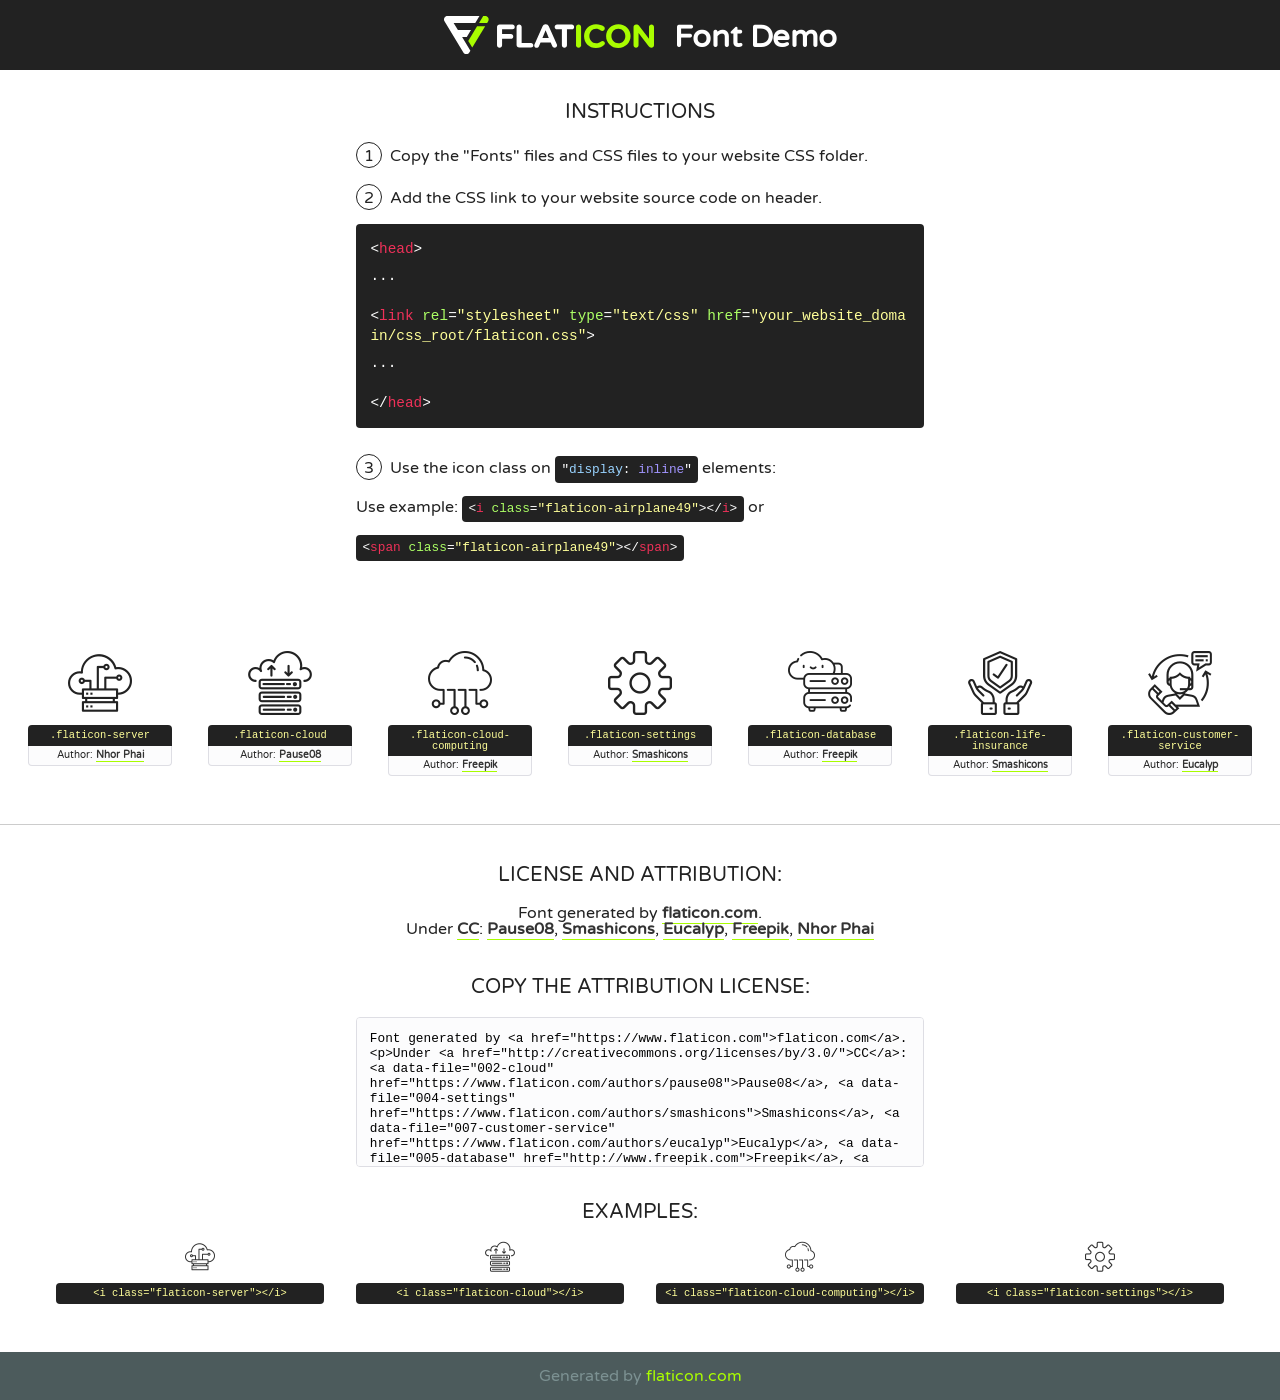
<file: assets/fonts/flaticon/font/flaticon.html>
<!DOCTYPE html>
<!--
  Flaticon icon font: Flaticon
  Creation date: 07/05/2019 06:52
-->
<html>
<!DOCTYPE html>
<html>

<head>
    <title>Flaticon WebFont</title>
    <link href="http://fonts.googleapis.com/css?family=Varela+Round" rel="stylesheet" type="text/css" />
    <link rel="stylesheet" type="text/css" href="flaticon.css">
    <meta charset="UTF-8">
    <style>
    html, body, div, span, applet, object, iframe,
    h1, h2, h3, h4, h5, h6, p, blockquote, pre,
    a, abbr, acronym, address, big, cite, code,
    del, dfn, em, img, ins, kbd, q, s, samp,
    small, strike, strong, sub, sup, tt, var,
    b, u, i, center,
    dl, dt, dd, ol, ul, li,
    fieldset, form, label, legend,
    table, caption, tbody, tfoot, thead, tr, th, td,
    article, aside, canvas, details, embed, 
    figure, figcaption, footer, header, hgroup, 
    menu, nav, output, ruby, section, summary,
    time, mark, audio, video {
        margin: 0;
        padding: 0;
        border: 0;
        font-size: 100%;
        font: inherit;
        vertical-align: baseline;
    }
    /* HTML5 display-role reset for older browsers */
    article, aside, details, figcaption, figure, 
    footer, header, hgroup, menu, nav, section {
        display: block;
    }
    body {
        line-height: 1;
    }
    ol, ul {
        list-style: none;
    }
    blockquote, q {
        quotes: none;
    }
    blockquote:before, blockquote:after,
    q:before, q:after {
        content: '';
        content: none;
    }
    table {
        border-collapse: collapse;
        border-spacing: 0;
    }
    body {
        font-family: 'Varela Round', Helvetica, Arial, sans-serif;
        font-size: 16px;
        color: #222;
    }
    a {
        color: #333;
        border-bottom: 1px solid #a9fd00;
        font-weight: bold;
        text-decoration: none;
    }
    * {
        -moz-box-sizing: border-box;
        -webkit-box-sizing: border-box;
        box-sizing: border-box;
        margin: 0;
        padding: 0;
    }
    [class^="flaticon-"]:before, [class*=" flaticon-"]:before, [class^="flaticon-"]:after, [class*=" flaticon-"]:after {
        font-family: Flaticon;
        font-size: 30px;
        font-style: normal;
        margin-left: 20px;
        color: #333;
    }
    .wrapper {
        max-width: 600px;
        margin: auto;
        padding: 0 1em;
    }
    .title {
        font-size: 1.25em;
        text-align: center;
        margin-bottom: 1em;
        text-transform: uppercase;
    }
    header {
        text-align: center;
        background-color: #222;
        color: #fff;
        padding: 1em;
    }
    header .logo {
        width: 210px;
        height: 38px;
        display: inline-block;
        vertical-align: middle;
        margin-right: 1em;
        border: none;
    }
    header strong {
        font-size: 1.95em;
        font-weight: bold;
        vertical-align: middle;
        margin-top: 5px;
        display: inline-block;
    }
    .demo {
        margin: 2em auto;
        line-height: 1.25em;
    }
    .demo ul li {
        margin-bottom: 1em;
    }
    .demo ul li .num {
        color: #222;
        border-radius: 20px;
        display: inline-block;
        width: 26px;
        padding: 3px;
        height: 26px;
        text-align: center;
        margin-right: 0.5em;
        border: 1px solid #222;
    }
    .demo ul li code {
        background-color: #222;
        border-radius: 4px;
        padding: 0.25em 0.5em;
        display: inline-block;
        color: #fff;
        font-family: Consolas,Monaco,Lucida Console,Liberation Mono,DejaVu Sans Mono,Bitstream Vera Sans Mono,Courier New, monospace;
        font-weight: lighter;
        margin-top: 1em;
        font-size: 0.8em;
        word-break: break-all;
    }
    .demo ul li code.big {
        padding: 1em;
        font-size: 0.9em;
    }
    .demo ul li code .red {
        color: #EF3159;
    }
    .demo ul li code .green {
        color: #ACFF65;
    }
    .demo ul li code .yellow {
        color: #FFFF99;
    }
    .demo ul li code .blue {
        color: #99D3FF;
    }
    .demo ul li code .purple {
        color: #A295FF;
    }
    .demo ul li code .dots {
        margin-top: 0.5em;
        display: block;
    }
    #glyphs {
        border-bottom: 1px solid #ccc;
        padding: 2em 0;
        text-align: center;
    }
    .glyph {
        display: inline-block;
        width: 9em;
        margin: 1em;
        text-align: center;
        vertical-align: top;
        background: #FFF;
    }
    .glyph .glyph-icon {
        padding: 10px;
        display: block;
        font-family:"Flaticon";
        font-size: 64px;
        line-height: 1;
    }
    .glyph .glyph-icon:before {
        font-size: 64px;
        color: #222;
        margin-left: 0;
    }
    .class-name {
        font-size: 0.65em;
        background-color: #222;
        color: #fff;
        border-radius: 4px 4px 0 0;
        padding: 0.5em;
        color: #FFFF99;
        font-family: Consolas,Monaco,Lucida Console,Liberation Mono,DejaVu Sans Mono,Bitstream Vera Sans Mono,Courier New, monospace;
    }
    .author-name {
        font-size: 0.6em;
        background-color: #fcfcfd;
        border: 1px solid #DEDEE4;
        border-top: 0;
        border-radius: 0 0 4px 4px;
        padding: 0.5em;
    }
    .class-name:last-child {
        font-size: 10px;
        color:#888;
    }
    .class-name:last-child a {
        font-size: 10px;
        color:#555;
    }
    .class-name:last-child a:hover {
        color:#a9fd00;
    }
    .glyph > input {
        display: block;
        width: 100px;
        margin: 5px auto;
        text-align: center;
        font-size: 12px;
        cursor: text;
    }
    .glyph > input.icon-input {
        font-family:"Flaticon";
        font-size: 16px;
        margin-bottom: 10px;
    }
    .attribution .title {
        margin-top: 2em;
    }
    .attribution textarea {
        background-color: #fcfcfd;
        padding: 1em;
        border: none;
        box-shadow: none;
        border: 1px solid #DEDEE4;
        border-radius: 4px;
        resize: none;
        width: 100%;
        height: 150px;
        font-size: 0.8em;
        font-family: Consolas,Monaco,Lucida Console,Liberation Mono,DejaVu Sans Mono,Bitstream Vera Sans Mono,Courier New, monospace;
        -webkit-appearance: none;
    }
    .iconsuse {
        margin: 2em auto;
        text-align: center;
        max-width: 1200px;
    }
    .iconsuse:after {
        content: '';
        display: table;
        clear: both;
    }
    .iconsuse .image {
        float: left;
        width: 25%;
        padding: 0 1em;
    }
    .iconsuse .image p {
        margin-bottom: 1em;
    }
    .iconsuse .image span {
        display: block;
        font-size: 0.65em;
        background-color: #222;
        color: #fff;
        border-radius: 4px;
        padding: 0.5em;
        color: #FFFF99;
        margin-top: 1em;
        font-family: Consolas,Monaco,Lucida Console,Liberation Mono,DejaVu Sans Mono,Bitstream Vera Sans Mono,Courier New, monospace;
    }
    #footer {
        text-align: center;
        background-color: #4C5B5C;
        color: #7c9192;
        padding: 1em;
    }
    #footer a {
        border: none;
        color: #a9fd00;
        font-weight: normal;
    }
    @media (max-width: 960px) {
        .iconsuse .image {
            width: 50%;
        }
    }
    @media (max-width: 560px) {
        .iconsuse .image {
            width: 100%;
        }
    }
    </style>
</head>

<body class="characters-off">

    <header>
        <a href="https://www.flaticon.com" target="_blank" class="logo">
            <svg version="1.1" xmlns="http://www.w3.org/2000/svg" xmlns:xlink="http://www.w3.org/1999/xlink" xmlns:a="http://ns.adobe.com/AdobeSVGViewerExtensions/3.0/" viewBox="0 0 560.875 102.036" enable-background="new 0 0 560.875 102.036" xml:space="preserve">
                <defs>
                </defs>
                <g>
                    <g class="letters">
                        <path fill="#ffffff" d="M141.596,29.675c0-3.777,2.985-6.767,6.764-6.767h34.438c3.426,0,6.15,2.728,6.15,6.15
                        c0,3.43-2.724,6.149-6.15,6.149h-27.674v13.091h23.719c3.429,0,6.151,2.724,6.151,6.15c0,3.43-2.723,6.149-6.151,6.149h-23.719
                        v17.574c0,3.773-2.986,6.761-6.764,6.761c-3.779,0-6.764-2.989-6.764-6.761V29.675z"></path>
                        <path fill="#ffffff" d="M193.844,29.149c0-3.781,2.985-6.767,6.764-6.767c3.776,0,6.763,2.985,6.763,6.767v42.957h25.039
                        c3.426,0,6.149,2.726,6.149,6.153c0,3.425-2.723,6.15-6.149,6.15h-31.802c-3.779,0-6.764-2.986-6.764-6.768V29.149z"></path>
                        <path fill="#ffffff" d="M241.891,75.71l21.438-48.407c1.492-3.341,4.215-5.357,7.906-5.357h0.792
                        c3.686,0,6.323,2.017,7.815,5.357l21.439,48.407c0.436,0.967,0.701,1.845,0.701,2.723c0,3.602-2.809,6.501-6.414,6.501
                        c-3.161,0-5.269-1.845-6.499-4.655l-4.132-9.661h-27.059l-4.301,10.102c-1.144,2.631-3.426,4.214-6.237,4.214
                        c-3.517,0-6.24-2.81-6.24-6.325C241.1,77.64,241.451,76.677,241.891,75.71z M279.932,58.666l-8.521-20.297l-8.526,20.297H279.932
                        z"></path>
                        <path fill="#ffffff" d="M314.864,35.387H301.86c-3.429,0-6.239-2.813-6.239-6.238c0-3.429,2.811-6.24,6.239-6.24h39.533
                        c3.426,0,6.237,2.811,6.237,6.24c0,3.425-2.811,6.238-6.237,6.238h-13.001v42.785c0,3.773-2.99,6.761-6.764,6.761
                        c-3.779,0-6.764-2.989-6.764-6.761V35.387z"></path>
                        <path fill="#A9FD00" d="M352.615,29.149c0-3.781,2.985-6.767,6.767-6.767c3.774,0,6.761,2.985,6.761,6.767v49.024
                        c0,3.773-2.987,6.761-6.761,6.761c-3.781,0-6.767-2.989-6.767-6.761V29.149z"></path>
                        <path fill="#A9FD00" d="M374.132,53.836v-0.179c0-17.481,13.178-31.801,32.065-31.801c9.22,0,15.459,2.458,20.557,6.238
                        c1.402,1.054,2.637,2.985,2.637,5.357c0,3.692-2.985,6.59-6.681,6.59c-1.845,0-3.071-0.702-4.044-1.319
                        c-3.776-2.813-7.729-4.393-12.562-4.393c-10.364,0-17.831,8.611-17.831,19.154v0.173c0,10.542,7.291,19.329,17.831,19.329
                        c5.715,0,9.492-1.756,13.359-4.834c1.049-0.874,2.458-1.491,4.039-1.491c3.429,0,6.325,2.813,6.325,6.236
                        c0,2.106-1.056,3.78-2.282,4.834c-5.539,4.834-12.036,7.733-21.878,7.733C387.572,85.464,374.132,71.493,374.132,53.836z"></path>
                        <path fill="#A9FD00" d="M433.009,53.836v-0.179c0-17.481,13.79-31.801,32.766-31.801c18.981,0,32.592,14.143,32.592,31.628v0.173
                        c0,17.483-13.785,31.807-32.769,31.807C446.625,85.464,433.009,71.32,433.009,53.836z M484.224,53.836v-0.179
                        c0-10.539-7.725-19.326-18.626-19.326c-10.893,0-18.449,8.611-18.449,19.154v0.173c0,10.542,7.73,19.329,18.626,19.329
                        C476.676,72.986,484.224,64.378,484.224,53.836z"></path>
                        <path fill="#A9FD00" d="M506.233,29.321c0-3.774,2.99-6.763,6.767-6.763h1.401c3.252,0,5.183,1.583,7.029,3.953l26.093,34.265
                        V29.059c0-3.692,2.99-6.677,6.681-6.677c3.683,0,6.671,2.985,6.671,6.677v48.934c0,3.78-2.987,6.765-6.764,6.765h-0.436
                        c-3.257,0-5.188-1.581-7.034-3.953l-27.056-35.492v32.944c0,3.687-2.985,6.676-6.678,6.676c-3.683,0-6.673-2.989-6.673-6.676
                        V29.321z"></path>
                    </g>
                    <g class="insignia">
                        <path fill="#ffffff" d="M48.372,56.137h12.517l11.156-18.537H37.186L25.688,18.539h57.825L94.668,0H9.271
                        C5.925,0,2.842,1.801,1.198,4.716c-1.644,2.907-1.593,6.482,0.134,9.343l50.38,83.501c1.678,2.781,4.689,4.476,7.938,4.476
                        c3.246,0,6.257-1.695,7.935-4.476l2.898-4.804L48.372,56.137z"></path>
                        <g class="i">
                            <path fill="#A9FD00" d="M93.575,18.539h0.031v0.004l21.652,0.004l2.705-4.488c1.727-2.861,1.778-6.436,0.133-9.343
                            C116.454,1.801,113.371,0,110.026,0h-5.294L93.575,18.539z"></path>
                            <polygon fill="#A9FD00" points="88.291,27.356 64.725,66.486 75.519,84.404 109.942,27.356"></polygon>
                        </g>
                    </g>
                </g>
            </svg>
        </a>
        <strong>Font Demo</strong>
    </header>


    <section class="demo wrapper">

        <p class="title">Instructions</p>

        <ul>
            <li>
                <span class="num">1</span>Copy the "Fonts" files and CSS files to your website CSS folder.
            </li>
            <li>
                <span class="num">2</span>Add the CSS link to your website source code on header.
                <code class="big">
                    &lt;<span class="red">head</span>&gt;
                    <br/><span class="dots">...</span>
                    <br/>&lt;<span class="red">link</span> <span class="green">rel</span>=<span class="yellow">"stylesheet"</span> <span class="green">type</span>=<span class="yellow">"text/css"</span> <span class="green">href</span>=<span class="yellow">"your_website_domain/css_root/flaticon.css"</span>&gt;
                    <br/><span class="dots">...</span>
                    <br/>&lt;/<span class="red">head</span>&gt;
                </code>
            </li>

            <li>
                <p>
                    <span class="num">3</span>Use the icon class on <code>"<span class="blue">display</span>:<span class="purple"> inline</span>"</code> elements:
                    <br />
                    Use example: <code>&lt;<span class="red">i</span> <span class="green">class</span>=<span class="yellow">&quot;flaticon-airplane49&quot;</span>&gt;&lt;/<span class="red">i</span>&gt;</code> or <code>&lt;<span class="red">span</span> <span class="green">class</span>=<span class="yellow">&quot;flaticon-airplane49&quot;</span>&gt;&lt;/<span class="red">span</span>&gt;</code>
            </li>
        </ul>

    </section>




   <section id="glyphs">          
    
      
        <div class="glyph"><div class="glyph-icon flaticon-server"></div>
            <div class="class-name">.flaticon-server</div>
            <div class="author-name">Author: <a data-file="001-server" href="https://www.flaticon.com/authors/nhor-phai">Nhor Phai</a> </div> 
        </div>        
        
        <div class="glyph"><div class="glyph-icon flaticon-cloud"></div>
            <div class="class-name">.flaticon-cloud</div>
            <div class="author-name">Author: <a data-file="002-cloud" href="https://www.flaticon.com/authors/pause08">Pause08</a> </div> 
        </div>        
        
        <div class="glyph"><div class="glyph-icon flaticon-cloud-computing"></div>
            <div class="class-name">.flaticon-cloud-computing</div>
            <div class="author-name">Author: <a data-file="003-cloud-computing" href="http://www.freepik.com">Freepik</a> </div> 
        </div>        
        
        <div class="glyph"><div class="glyph-icon flaticon-settings"></div>
            <div class="class-name">.flaticon-settings</div>
            <div class="author-name">Author: <a data-file="004-settings" href="https://www.flaticon.com/authors/smashicons">Smashicons</a> </div> 
        </div>        
        
        <div class="glyph"><div class="glyph-icon flaticon-database"></div>
            <div class="class-name">.flaticon-database</div>
            <div class="author-name">Author: <a data-file="005-database" href="http://www.freepik.com">Freepik</a> </div> 
        </div>        
        
        <div class="glyph"><div class="glyph-icon flaticon-life-insurance"></div>
            <div class="class-name">.flaticon-life-insurance</div>
            <div class="author-name">Author: <a data-file="006-life-insurance" href="https://www.flaticon.com/authors/smashicons">Smashicons</a> </div> 
        </div>        
        
        <div class="glyph"><div class="glyph-icon flaticon-customer-service"></div>
            <div class="class-name">.flaticon-customer-service</div>
            <div class="author-name">Author: <a data-file="007-customer-service" href="https://www.flaticon.com/authors/eucalyp">Eucalyp</a> </div> 
        </div>        
        

    </section>



    <section class="attribution wrapper"   style="text-align:center;">

      <div class="title">License and attribution:</div><div class="attrDiv">Font generated by <a href="https://www.flaticon.com">flaticon.com</a>. <div><p>Under <a href="http://creativecommons.org/licenses/by/3.0/">CC</a>: <a data-file="002-cloud" href="https://www.flaticon.com/authors/pause08">Pause08</a>, <a data-file="004-settings" href="https://www.flaticon.com/authors/smashicons">Smashicons</a>, <a data-file="007-customer-service" href="https://www.flaticon.com/authors/eucalyp">Eucalyp</a>, <a data-file="005-database" href="http://www.freepik.com">Freepik</a>, <a data-file="001-server" href="https://www.flaticon.com/authors/nhor-phai">Nhor Phai</a></p>  </div>
      </div>
      <div class="title">Copy the Attribution License:</div>

    <textarea onclick="this.focus();this.select();">Font generated by &lt;a href=&quot;https://www.flaticon.com&quot;&gt;flaticon.com&lt;/a&gt;. <p>Under <a href="http://creativecommons.org/licenses/by/3.0/">CC</a>: <a data-file="002-cloud" href="https://www.flaticon.com/authors/pause08">Pause08</a>, <a data-file="004-settings" href="https://www.flaticon.com/authors/smashicons">Smashicons</a>, <a data-file="007-customer-service" href="https://www.flaticon.com/authors/eucalyp">Eucalyp</a>, <a data-file="005-database" href="http://www.freepik.com">Freepik</a>, <a data-file="001-server" href="https://www.flaticon.com/authors/nhor-phai">Nhor Phai</a></p>  
     </textarea>

    </section>

    <section class="iconsuse">

          <div class="title">Examples:</div>            
             
            <div class="image">
                <p>
                    <i class="glyph-icon flaticon-server"></i> 
                    <span>&lt;i class=&quot;flaticon-server&quot;&gt;&lt;/i&gt;</span>
                </p>
            </div>
            
            <div class="image">
                <p>
                    <i class="glyph-icon flaticon-cloud"></i> 
                    <span>&lt;i class=&quot;flaticon-cloud&quot;&gt;&lt;/i&gt;</span>
                </p>
            </div>
            
            <div class="image">
                <p>
                    <i class="glyph-icon flaticon-cloud-computing"></i> 
                    <span>&lt;i class=&quot;flaticon-cloud-computing&quot;&gt;&lt;/i&gt;</span>
                </p>
            </div>
            
            <div class="image">
                <p>
                    <i class="glyph-icon flaticon-settings"></i> 
                    <span>&lt;i class=&quot;flaticon-settings&quot;&gt;&lt;/i&gt;</span>
                </p>
            </div>
                       
        </div>
                            
    </section>

<div id="footer">
    <div>Generated by <a href="https://www.flaticon.com">flaticon.com</a>
    </div>
</div>



</body>
</html>
</file>
<file: assets/fonts/flaticon/font/flaticon.css>
/*
  	Flaticon icon font: Flaticon
  	Creation date: 07/05/2019 06:52
  	*/

@font-face {
  font-family: "Flaticon";
  src: url("./Flaticon.eot");
  src: url("./Flaticon.eot?#iefix") format("embedded-opentype"),
       url("./Flaticon.woff2") format("woff2"),
       url("./Flaticon.woff") format("woff"),
       url("./Flaticon.ttf") format("truetype"),
       url("./Flaticon.svg#Flaticon") format("svg");
  font-weight: normal;
  font-style: normal;
}

@media screen and (-webkit-min-device-pixel-ratio:0) {
  @font-face {
    font-family: "Flaticon";
    src: url("./Flaticon.svg#Flaticon") format("svg");
  }
}

[class^="flaticon-"]:before, [class*=" flaticon-"]:before,
[class^="flaticon-"]:after, [class*=" flaticon-"]:after {   
  font-family: Flaticon;
        font-size: 20px;
font-style: normal;
margin-left: 20px;
}

.flaticon-server:before { content: "\f100"; }
.flaticon-cloud:before { content: "\f101"; }
.flaticon-cloud-computing:before { content: "\f102"; }
.flaticon-settings:before { content: "\f103"; }
.flaticon-database:before { content: "\f104"; }
.flaticon-life-insurance:before { content: "\f105"; }
.flaticon-customer-service:before { content: "\f106"; }
</file>
